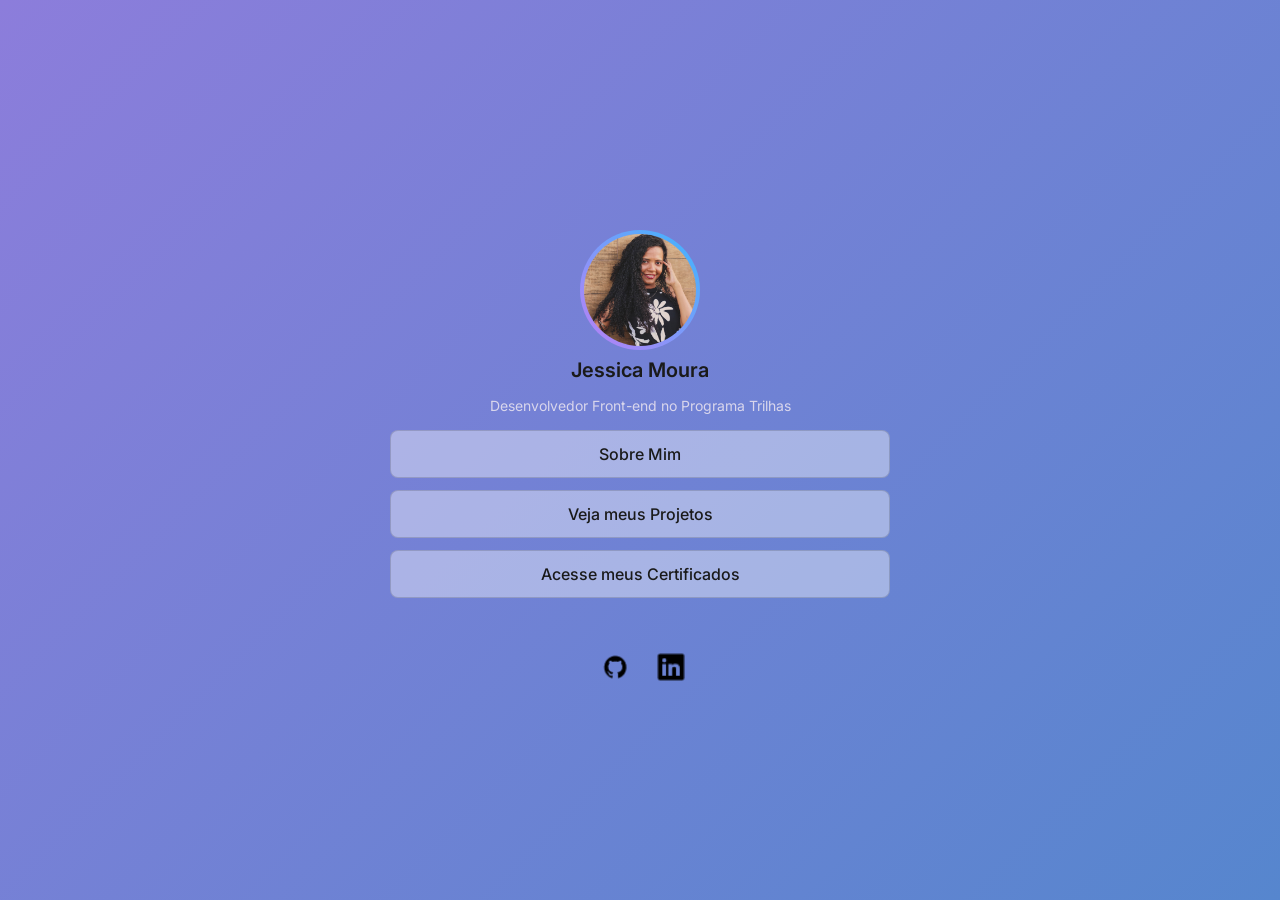
<file: index.html>
<!DOCTYPE html>
<html lang="pt-BR">
<head>
    <meta charset="UTF-8">
    <meta name="viewport" content="width=device-width, initial-scale=1.0">
    <title>Meu Portfolio</title>
    <link href="https://fonts.googleapis.com/css2?family=Inter:wght@400;500;600;700&display=swap" rel="stylesheet">

    <link rel="stylesheet" href="style.css">
</head>

<body>
   <main>
    <!-- Bloco 1: Perfil -->
    <div class="bloco-perfil">
        <img src="jessy.jpeg" alt="Minha foto de perfil" class="perfil-img">
        <h1>Jessica Moura</h1>
        <p>Desenvolvedor Front-end no Programa Trilhas</p>
    </div>

    <!-- Bloco 2: Navegação -->
    <div class="bloco-links">
        <nav class="navindex">
            <a href="sobremim.html" class="btn">Sobre Mim</a>
            <a href="projetos.html" class="btn">Veja meus Projetos</a>
            <a href="https://drive.google.com/drive/folders/1tdIn0I1kxJzeXCw7AW2cOgXsSwCExJ0k?usp=drive_link" target="_blank" class="btn">Acesse meus Certificados

            </a>
        </nav>
    </div>

    <!-- Bloco 3: Redes Sociais -->
    <div class="redes-sociais">
        <a href="https://github.com/Jessymoura" target="_blank">
            <img src="gitcat.png" alt="Icone do GitHub" class="iconegithub">
        </a>
        <a href="https://www.linkedin.com/in/jessica-moura-3ba439425?utm_source=share_via&utm_content=profile&utm_medium=member_android" target="_blank">
            <img src="LinkedIn.png" alt="Icone do LinkedIn" class="iconelinkedIn">
        </a>
    </div>

    </main>
</body>
</html>
</file>
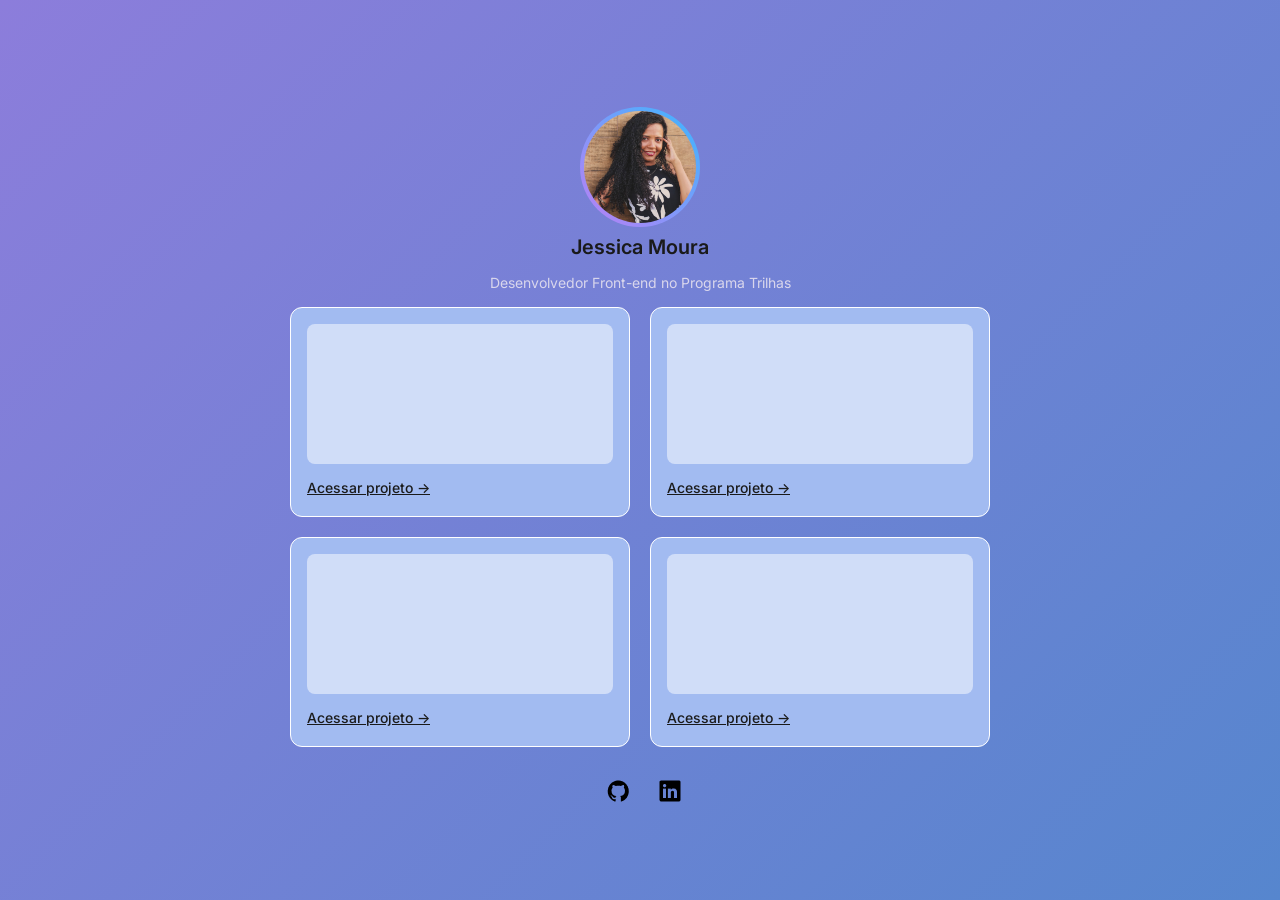
<file: projetos.html>
<!DOCTYPE html>
<html lang="pt-BR">
<head>
    <meta charset="UTF-8">
    <meta name="viewport" content="width=device-width, initial-scale=1.0">
    <title>Projetos - Jessica</title>
    
    <!-- Fonte Inter -->
    <link rel="preconnect" href="https://fonts.googleapis.com">
    <link rel="preconnect" href="https://fonts.gstatic.com" crossorigin>
    <link href="https://fonts.googleapis.com/css2?family=Inter:wght@400;500;600;700&display=swap" rel="stylesheet">
    
    <!-- Ficheiro CSS partilhado -->
    <link rel="stylesheet" href="style.css">
</head>
<body>
    <main class="cardI card-projetos">
        
        <!-- Perfil -->
        <div class="bloco-perfil">
            <img src="jessy.jpeg" alt="Foto de perfil" class="perfil-img">
            <h1>Jessica Moura</h1>
            <p>Desenvolvedor Front-end no Programa Trilhas</p>
        </div>

        <!-- Grelha com os 4 Projetos -->
        <div class="projetos-grid">
            
            <!-- Projeto 1 -->
            <div class="card-projeto">
                <div class="img-projeto"></div>
                <a href="#" target="_blank" class="link-projeto">Acessar projeto &rarr;</a>
            </div>

            <!-- Projeto 2 -->
            <div class="card-projeto">
                <div class="img-projeto"></div>
                <a href="#" target="_blank" class="link-projeto">Acessar projeto &rarr;</a>
            </div>

            <!-- Projeto 3 -->
            <div class="card-projeto">
                <div class="img-projeto"></div>
                <a href="#" target="_blank" class="link-projeto">Acessar projeto &rarr;</a>
            </div>

            <!-- Projeto 4 -->
            <div class="card-projeto">
                <div class="img-projeto"></div>
                <a href="#" target="_blank" class="link-projeto">Acessar projeto &rarr;</a>
            </div>

        </div>

        <!-- Redes Sociais -->
        <div class="redes-sociais">
            <a href="https://github.com/Jessymoura" target="_blank">
                <img src="gitcat.png" alt="GitHub" class="icone-github">
            </a>
            <a href="https://www.linkedin.com/in/jessica-moura-3ba439425?utm_source=share_via&utm_content=profile&utm_medium=member_android" target="_blank">
                <img src="LinkedIn.png" alt="LinkedIn" class="icone-linkedin">
            </a>
        </div>

            </main>
</body>
</html>
</file>
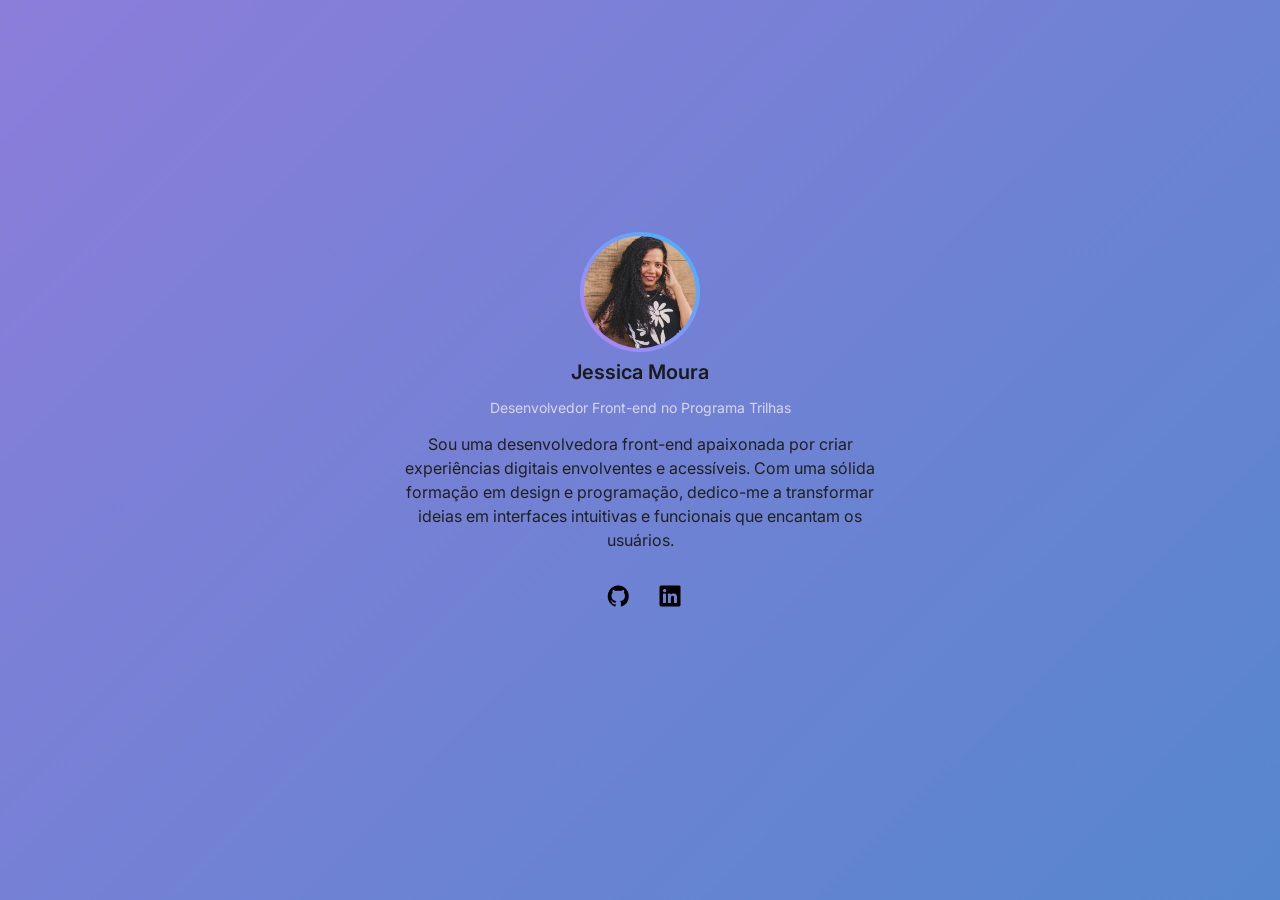
<file: sobremim.html>
<!DOCTYPE html>
<html lang="pt-BR">
<head>
    <meta charset="UTF-8">
    <meta name="viewport" content="width=device-width, initial-scale=1.0">
    <title>Sobre Mim - Jessica Moura</title>
    
    <!-- Fonte Inter do Google Fonts -->
    <link rel="preconnect" href="https://fonts.googleapis.com">
    <link rel="preconnect" href="https://fonts.gstatic.com" crossorigin>
    <link href="https://fonts.googleapis.com/css2?family=Inter:wght@400;500;600;700&display=swap" rel="stylesheet">
    
    <!-- Link para o teu CSS comum -->
    <link rel="stylesheet" href="style.css">
</head>
<body>
    <main class="about">
        
        <!-- Bloco do Perfil -->
        <div class="bloco-perfil">
            <img src="jessy.jpeg" alt="Foto de perfil" class="perfil-img">
            <h1>Jessica Moura</h1>
            <p>Desenvolvedor Front-end no Programa Trilhas</p>
        </div>

        <!-- Texto da Biografia -->
        <div class="bio-texto">
            <p>
                Sou uma desenvolvedora front-end apaixonada por criar experiências digitais envolventes e acessíveis. 
                Com uma sólida formação em design e programação, dedico-me a transformar ideias em interfaces 
                intuitivas e funcionais que encantam os usuários.
            </p>
        </div>

               <!-- Redes Sociais -->
        <div class="redes-sociais">
            <a href="https://github.com/Jessymoura" target="_blank">
                <img src="gitcat.png" alt="Ícone do GitHub">
            </a>
            <a href="https://www.linkedin.com/in/jessica-moura-3ba439425?utm_source=share_via&utm_content=profile&utm_medium=member_android" target="_blank">
                <img src="LinkedIn.png" alt="Ícone do LinkedIn">
            </a>
        </div>

    </main>
</body>
</html>
</file>
<file: style.css>
* {
    margin: 0;
    padding: 0;
    box-sizing: border-box;
}

body {

    font-family: 'Inter', sans-serif; 
    font-weight: 400;                 
    font-size: 16px;                 
    line-height: 24px;                

    min-height: 100vh;
    display: flex;
    justify-content: center; 
    align-items: center;     
    
    /* Mantém o fundo gradiente */
    background: linear-gradient(315deg, #5686ce 0%, #8c7ddb 100%);;
}

/* 2. Centraliza os elementos internos */
main, .cardI, .bloco-perfil {
    display: flex;
    flex-direction: column;  
    align-items: center;     
    text-align: center;      
    width: 100%;
    max-width: 500px;        
}
.bloco-perfil{
     width: 588px;
     height: 224px;
     opacity: 1;
     gap: 8px;
     padding: 24px;

}

.perfil-img {
    width: 120px;
    height: 120px;
    border-radius: 50%;
    padding: 4px; /* Espessura da borda */
    background: linear-gradient(45deg, #bd7ef5, #3ab7ff); /* Roxo para Azul */
    display: inline-block;
}

/* Textos do Perfil */
h1 {
    font-size: 20px;
    font-weight: 600;
    color: #1a1a1a; 
    margin-bottom: 4px;
}

p {
    font-size: 14px;
    color: #d9d6ec;
}

/* 6. Navegação e Botões */
.navindex, .bloco-links {
    width: 100%;
    display: flex;
    flex-direction: column;
    gap: 12px; 
    margin-bottom: 24px;
}

.btn {
    display: flex;
    justify-content: center;
    align-items: center;
    width: 100%;
    height: 48px;
    
    background-color: rgba(255, 255, 255, 0.4); /* Fundo translúcido */
    border: 1px solid rgba(0, 0, 0, 0.15);     /* Borda suave */
    border-radius: 8px;                         
    
    color: #1a1a1a;
    text-decoration: none;                      
    font-weight: 500;
    transition: background-color 0.2s ease;
}

.btn:hover {
    background-color: rgba(139, 149, 236, 0.7);
}

/* 7. Redes Sociais */
.redes-sociais {
    display: flex;
    justify-content: center;
    align-items: center;
    gap: 20px;
}


.iconegithub {
    width: 42px;
    height: 42px;
    object-fit: contain;
}
.iconelinkedIn{
    width: 30px;
    height: 30px;
    object-fit: contain;
}

/* página Sobre Mim */

.about{
     width: 800px;
     height: 384px;
     margin-top: -100px;
     
          
}
.bio-texto {
    margin-bottom: 24px;
    align-content: center;
    
}

.bio-texto p {
    font-size: 16px;
    line-height: 24px;
    color: #202020;
    text-align: center;
}

/* pagina dos meus projetos*/


.card-projetos {
    max-width: 700px;
    margin-top: 0px; 
}


.projetos-grid {
    display: grid;
    grid-template-columns: repeat(2, 1fr); 
    gap: 20px;                              
    width: 100%;
    margin-bottom: 24px;
}

/* Estilo do cartão  */
.card-projeto {
    background-color: #a2bbf1;
    border: 1px solid #ffffff;
    border-radius: 12px;
    padding: 16px;
    display: flex;
    flex-direction: column;
    align-items: flex-start;
}

/* Área para img do meu projeto*/
.img-projeto {
    width: 100%;
    height: 140px;
    background-color: rgba(255, 255, 255, 0.5);
    border-radius: 8px;
    margin-bottom: 12px;
}

/* Link para acessar o projeto */
.link-projeto {
    color: #1a1a1a;
    text-decoration: underline;
    font-size: 14px;
    font-weight: 500;
}
</file>
